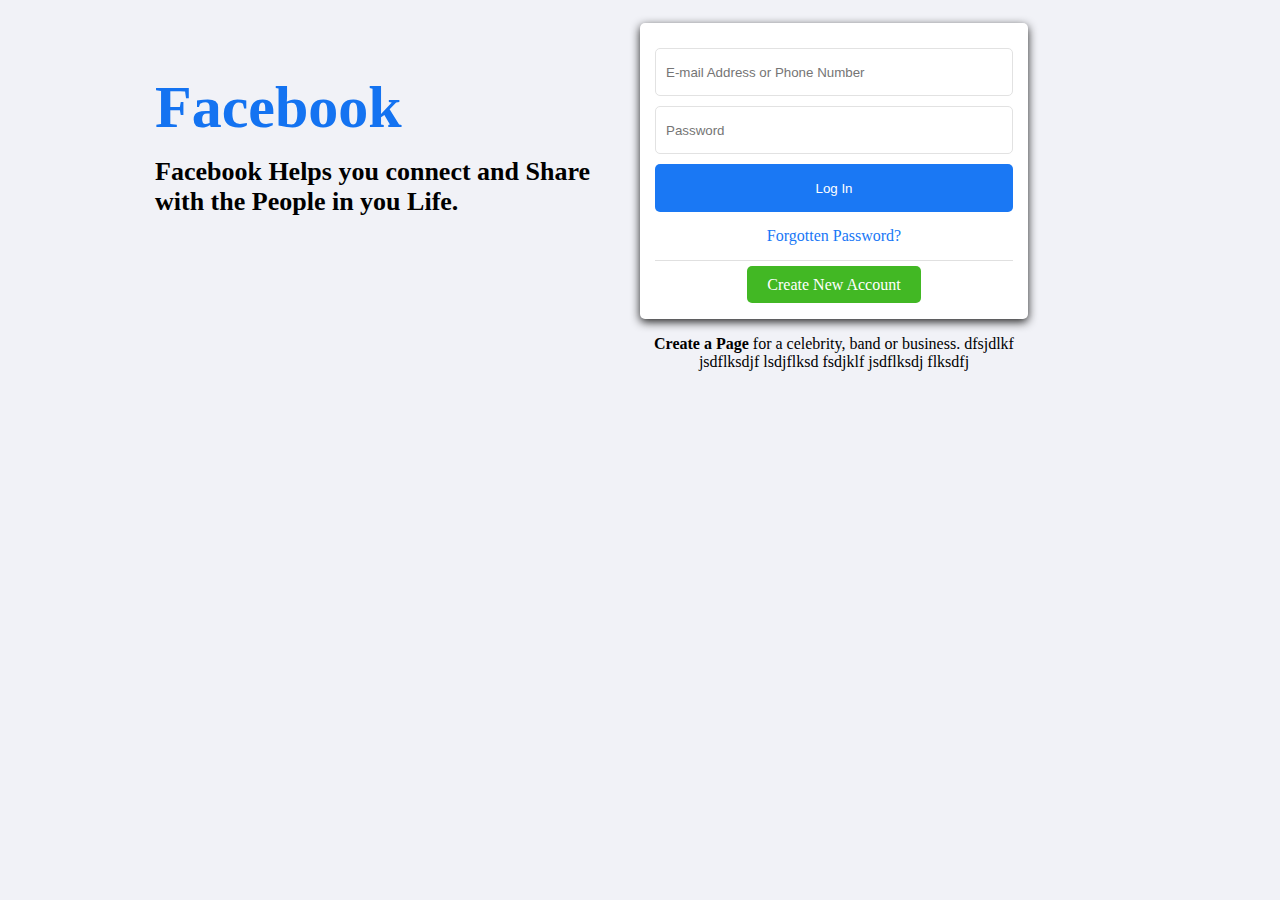
<file: facebook page/index.html>
<!DOCTYPE html>
<html lang="en">
    <head>
        <title>Facebook</title>
        <link rel="stylesheet" href="style.css">
    </head>
    <body>
        <div class="pageWrapper">
            <div class="leftText">
                <h1>Facebook</h1>
                <h4>Facebook Helps you connect and Share with the People in you Life.</h4>
            </div>
            <div class="rightBox">
                <div class="boxOuter">
                    <form action="">
                        <input type="text" placeholder="E-mail Address or Phone Number" required>
                        <input type="password" placeholder="Password" required>
                        <button>Log In</button>
                    </form>
                    <div class="forgetOuter">
                        <a href="#">Forgotten Password?</a>
                    </div>
                    <div class="newOuter">
                        <a href="#">Create New Account</a>
                    </div>
                </div>
                <div class="boxOutere2">
                    <p><a href="#">Create a Page</a> for a celebrity, band or business. dfsjdlkf jsdflksdjf lsdjflksd fsdjklf jsdflksdj flksdfj</p>
                </div>
            </div>
        </div>
    </body>
</html>
</file>
<file: facebook page/style.css>
*{
    box-sizing: border-box;
}
body{
    background-color: #F1F2F7;
}

.pageWrapper{
    width: 1000px;
    padding: 15px;
    margin: 0px auto;
    display: flex;
}
.leftText{
    width: 50%;
    padding-top: 50px;
}
.rightBox{
    width: 50%;
}
.leftText h1{
    color: #1473F1;
    font-size: 60px;
    margin: 0px 0px 15px;
}
.leftText h4{
    font-size: 26px;
    margin: 0;
}
.boxOuter{
    padding: 25px 15px;
    background-color: #fff;
    width: 80%;
    border-radius: 5px;
    box-shadow: 0px 3px 10px #222;
}
.boxOuter input{
    width: 100%;
    margin-bottom: 10px;
    height: 48px;
    padding: 5px 10px;
    border: 1px solid #E2E2E2;
    border-radius: 5px;
}
.boxOuter button{
    width: 100%;
    height: 48px;
    color: #fff;
    background-color: #1A78F4;
    border: none;
    border-radius: 5px;
    cursor: pointer;
}
.forgetOuter{
    padding: 15px 0px;
    text-align: center;
    border-bottom: 1px solid #E0E0E0;
}
.forgetOuter a{
    text-decoration: none;
    color: #1877F6;    
}
.forgetOuter a:hover{
    text-decoration: underline;
}
.newOuter{
    text-align: center;
    margin: 15px 0px 0px;
}
.newOuter a{
    background-color: #42B824;
    color: #fff;
    padding: 10px 20px;
    text-decoration: none;
    border-radius: 5px;
}
.newOuter a:hover{
    background-color: #36A420;
}
.boxOutere2{
    width: 80%;
    text-align: center;
}
.boxOutere2 a{
    color: black;
    font-weight: 700;
    text-decoration: none;
}
.boxOutere2 a:hover{
    text-decoration: underline;
}
</file>
